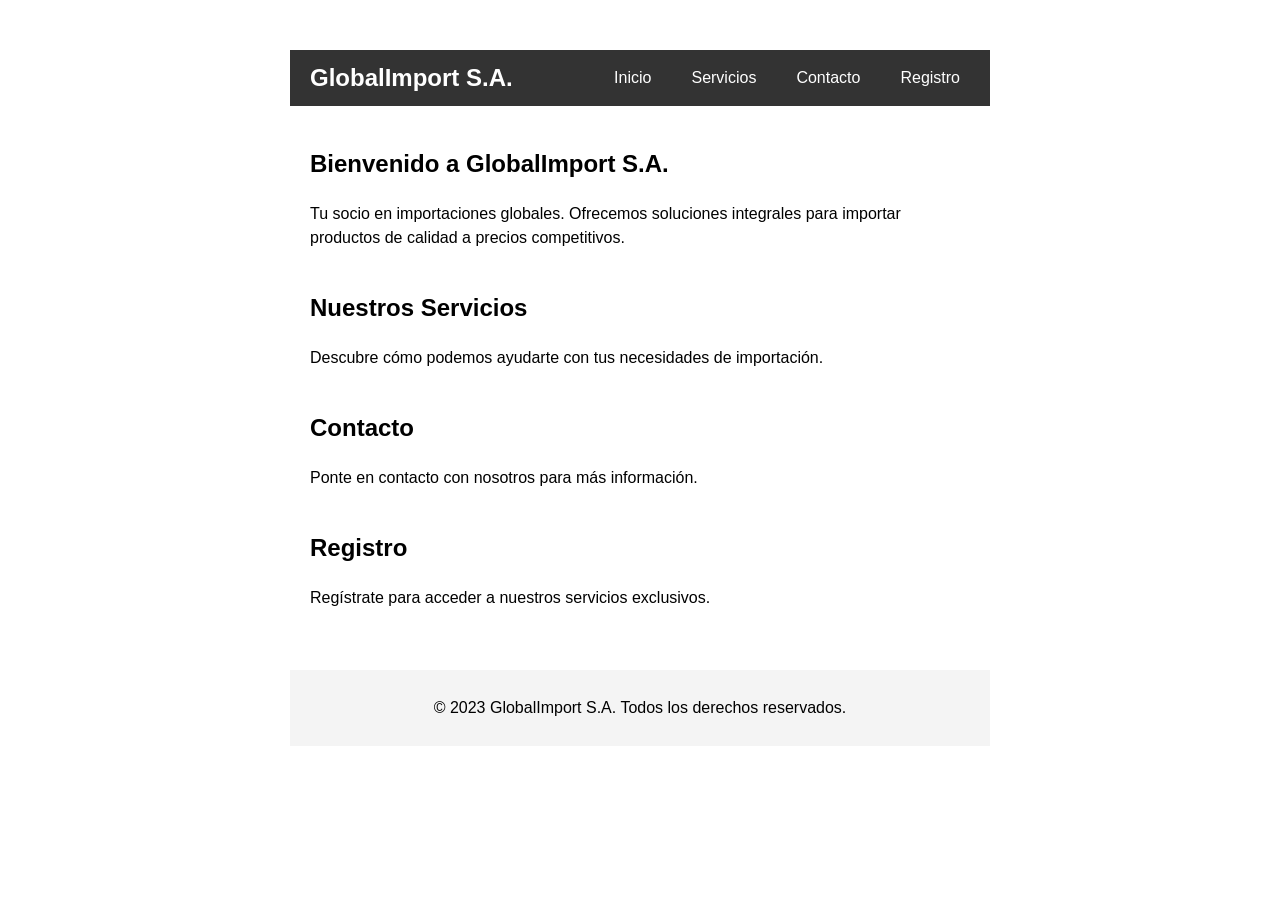
<file: index.html>
<!DOCTYPE html>
<html lang="es">
<head>
    <meta charset="UTF-8">
    <meta name="viewport" content="width=device-width, initial-scale=1.0">
    <title>GlobalImport S.A. - Importaciones Globales</title>
    <link rel="stylesheet" href="style.css">
</head>
<body>
    <header>
        <nav class="navbar">
            <div class="logo">
                <h1>GlobalImport S.A.</h1>
            </div>
            <ul class="nav-links">
                <li><a href="#inicio">Inicio</a></li>
                <li><a href="#servicios">Servicios</a></li>
                <li><a href="#contacto">Contacto</a></li>
                <li><a href="#registro">Registro</a></li>
            </ul>
        </nav>
    </header>

    <main>
        <section id="inicio">
            <h2>Bienvenido a GlobalImport S.A.</h2>
            <p>Tu socio en importaciones globales. Ofrecemos soluciones integrales para importar productos de calidad a precios competitivos.</p>
        </section>

        <section id="servicios">
            <h2>Nuestros Servicios</h2>
            <p>Descubre cómo podemos ayudarte con tus necesidades de importación.</p>
            <!-- Aquí se pueden agregar más detalles sobre servicios -->
        </section>

        <section id="contacto">
            <h2>Contacto</h2>
            <p>Ponte en contacto con nosotros para más información.</p>
        </section>

        <section id="registro">
            <h2>Registro</h2>
            <p>Regístrate para acceder a nuestros servicios exclusivos.</p>
        </section>
    </main>

    <footer>
        <p>&copy; 2023 GlobalImport S.A. Todos los derechos reservados.</p>
    </footer>
</body>
</html>
</file>
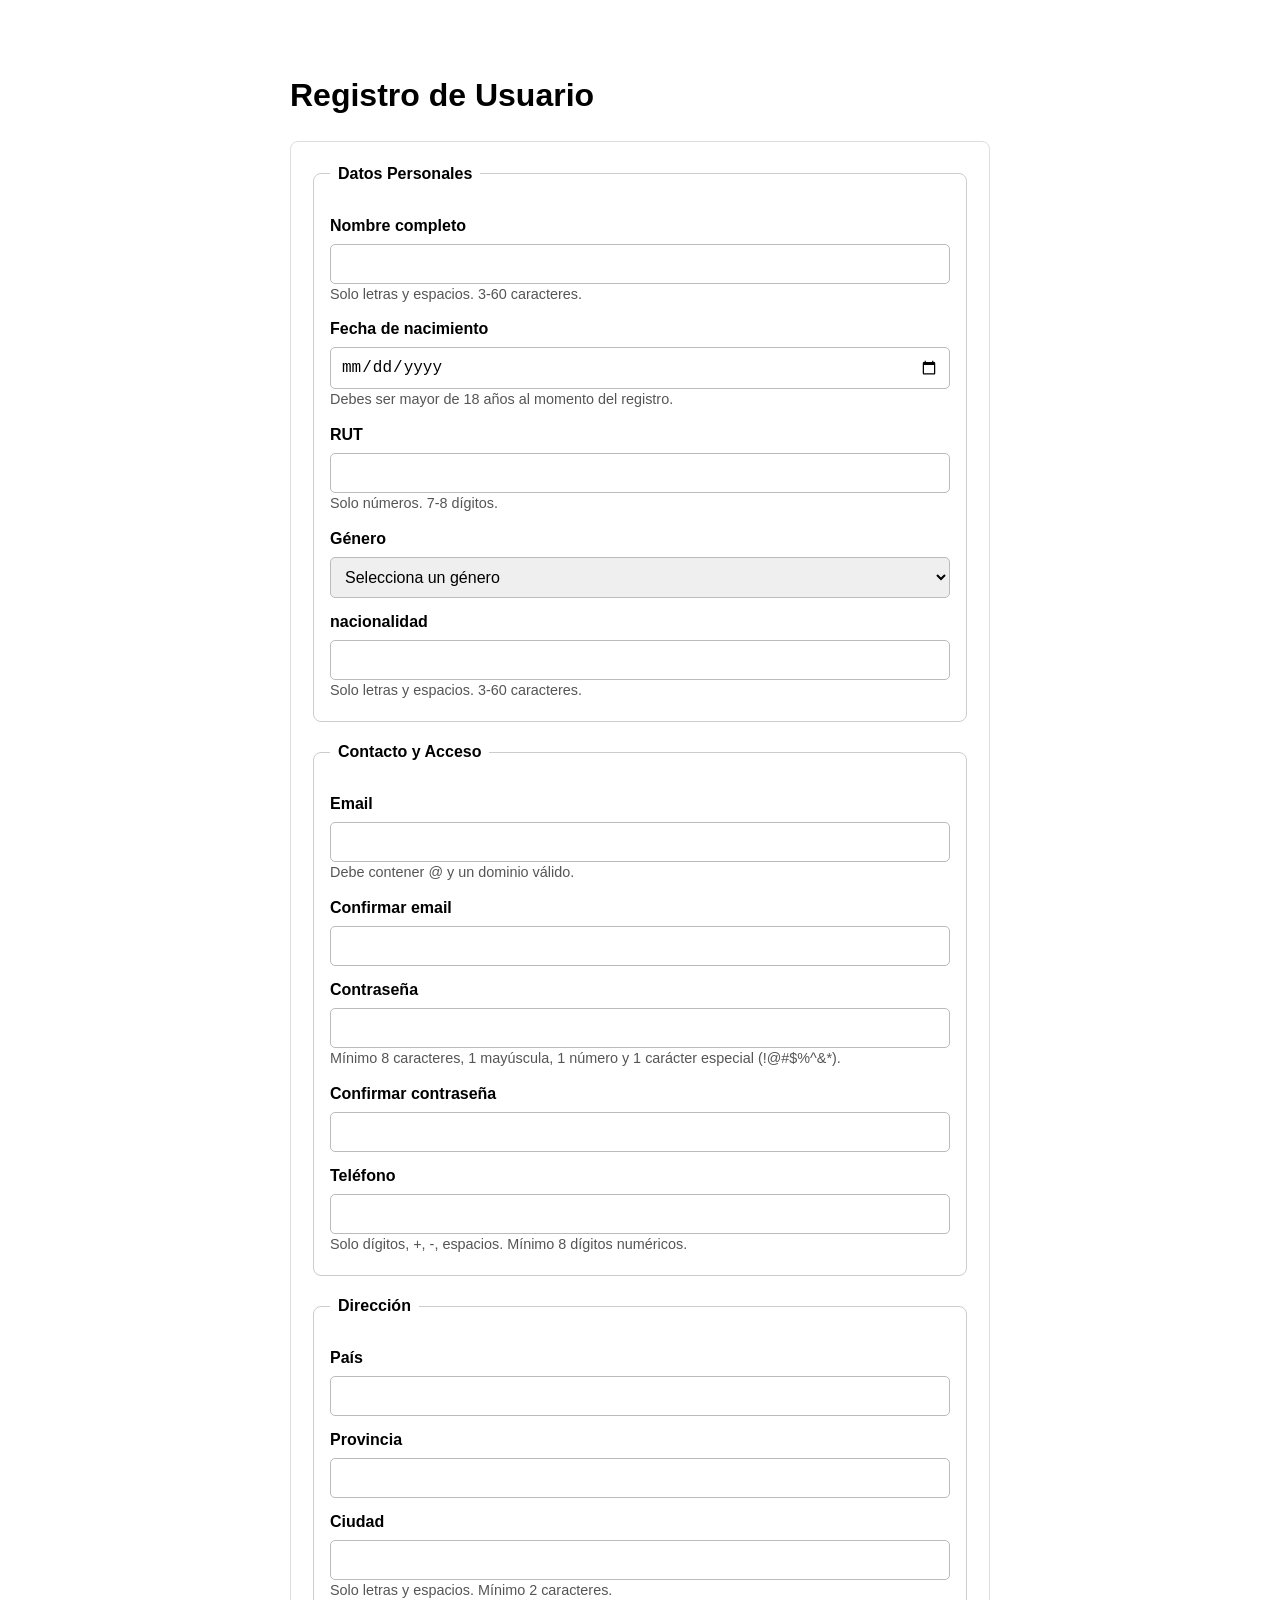
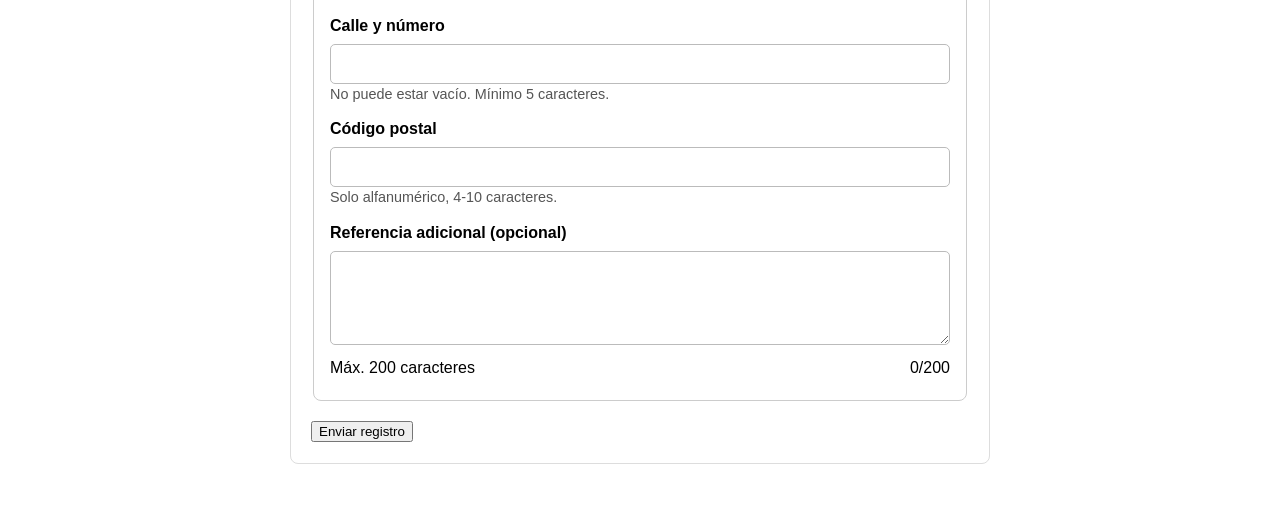
<file: formulario.html>
<!DOCTYPE html>
<html lang="es">
<head>
    <meta charset="UTF-8">
    <meta name="viewport" content="width=device-width, initial-scale=1.0">
    <title>Registro con Validaciones</title>
    <link rel="stylesheet" href="style.css">
</head>
<body>
    <h1>Registro de Usuario</h1>
    <form id="registroForm" novalidate>
        <fieldset>
            <legend>Datos Personales</legend>

            <label for="nombre">Nombre completo</label>
            <input type="text" id="nombre" name="nombre" maxlength="60" required>
            <div class="small">Solo letras y espacios. 3-60 caracteres.</div>
            <div class="error" id="error-nombre"></div>

            <label for="fechaNacimiento">Fecha de nacimiento</label>
            <input type="date" id="fechaNacimiento" name="fechaNacimiento" required>
            <div class="small">Debes ser mayor de 18 años al momento del registro.</div>
            <div class="error" id="error-fecha"></div>

            <label for="rut">RUT</label>
            <input type="text" id="rut" name="rut" inputmode="numeric" maxlength="8" required>
            <div class="small">Solo números. 7-8 dígitos.</div>
            <div class="error" id="error-rut"></div>

            <label for="genero">Género</label>
            <select id="genero" name="genero" required>
                <option value="">Selecciona un género</option>
                <option value="femenino">Femenino</option>
                <option value="masculino">Masculino</option>
                <option value="otro">Otro</option>
            </select>
            <div class="error" id="error-genero"></div>

            <label for="nombre">nacionalidad</label>
            <input type="text" id="nacionalidad" name="nacionalidad" maxlength="60" required>
            <div class="small">Solo letras y espacios. 3-60 caracteres.</div>
            <div class="error" id="error-nombre"></div>
            </select>
            <div class="error" id="error-nacionalidad"></div>
        </fieldset>

        <fieldset>
            <legend>Contacto y Acceso</legend>

            <label for="email">Email</label>
            <input type="email" id="email" name="email" required>
            <div class="small">Debe contener @ y un dominio válido.</div>
            <div class="error" id="error-email"></div>

            <label for="confirmarEmail">Confirmar email</label>
            <input type="email" id="confirmarEmail" name="confirmarEmail" required>
            <div class="error" id="error-confirmarEmail"></div>

            <label for="password">Contraseña</label>
            <input type="password" id="password" name="password" required>
            <div class="small">Mínimo 8 caracteres, 1 mayúscula, 1 número y 1 carácter especial (!@#$%^&*).</div>
            <div class="error" id="error-password"></div>

            <label for="confirmarPassword">Confirmar contraseña</label>
            <input type="password" id="confirmarPassword" name="confirmarPassword" required>
            <div class="error" id="error-confirmarPassword"></div>

            <label for="telefono">Teléfono</label>
            <input type="tel" id="telefono" name="telefono" required>
            <div class="small">Solo dígitos, +, -, espacios. Mínimo 8 dígitos numéricos.</div>
            <div class="error" id="error-telefono"></div>
        </fieldset>

        <fieldset>
            <legend>Dirección</legend>

            <label for="pais">País</label>
            <input type="text" id="pais" name="pais" required>
            <div class="error" id="error-pais"></div>

            <label for="provincia">Provincia</label>
            <input type="text" id="provincia" name="provincia" required>
            <div class="error" id="error-provincia"></div>

            <label for="ciudad">Ciudad</label>
            <input type="text" id="ciudad" name="ciudad" required>
            <div class="small">Solo letras y espacios. Mínimo 2 caracteres.</div>
            <div class="error" id="error-ciudad"></div>

            <label for="calle">Calle y número</label>
            <input type="text" id="calle" name="calle" required>
            <div class="small">No puede estar vacío. Mínimo 5 caracteres.</div>
            <div class="error" id="error-calle"></div>

            <label for="codigoPostal">Código postal</label>
            <input type="text" id="codigoPostal" name="codigoPostal" required>
            <div class="small">Solo alfanumérico, 4-10 caracteres.</div>
            <div class="error" id="error-codigoPostal"></div>

            <label for="referencia">Referencia adicional (opcional)</label>
            <textarea id="referencia" name="referencia" rows="4" maxlength="200"></textarea>
            <div class="counter"><span>Máx. 200 caracteres</span><span id="referenciaContador">0/200</span></div>
            <div class="error" id="error-referencia"></div>
        </fieldset>

        <button type="submit">Enviar registro</button>
    </form>

    <script src="validaciones.js"></script>
</body>
</html>
</file>
<file: style.css>
body {
    font-family: Arial, sans-serif;
    max-width: 700px;
    margin: 30px auto;
    padding: 20px;
    line-height: 1.5;
}
form {
    border: 1px solid #ddd;
    padding: 20px;
    border-radius: 8px;
    background: #fff;
}
fieldset {
    border: 1px solid #ccc;
    border-radius: 8px;
    padding: 16px;
    margin-bottom: 18px;
}
legend {
    font-weight: bold;
    padding: 0 8px;
}
label {
    display: block;
    margin-top: 12px;
    font-weight: 600;
}
input, select, textarea {
    width: 100%;
    padding: 10px;
    margin-top: 6px;
    border: 1px solid #bbb;
    border-radius: 5px;
    box-sizing: border-box;
    font-size: 1rem;
}
.small {
    font-size: 0.9rem;
    color: #555;
}
.error {
    color: #b00020;
    font-size: 0.9rem;
    margin-top: 4px;
}
.counter {
    display: flex;
    justify-content: space-between;
    margin-top: 4px;
}

/* Navbar Styles */
.navbar {
    display: flex;
    justify-content: space-between;
    align-items: center;
    background-color: #333;
    color: white;
    padding: 10px 20px;
}

.logo h1 {
    margin: 0;
    font-size: 1.5rem;
}

.nav-links {
    list-style: none;
    display: flex;
    margin: 0;
    padding: 0;
}

.nav-links li {
    margin-left: 20px;
}

.nav-links a {
    color: white;
    text-decoration: none;
    padding: 5px 10px;
    transition: background-color 0.3s;
}

.nav-links a:hover {
    background-color: #555;
}

/* Main content styles */
main {
    padding: 20px;
}

section {
    margin-bottom: 40px;
}

footer {
    text-align: center;
    padding: 10px;
    background-color: #f4f4f4;
}
    font-size: 0.9rem;
    color: #555;
}
button {
    margin-top: 18px;
    padding: 12px 20px;
    background-color: #007bff;
    color: white;
    border: none;
    border-radius: 6px;
    cursor: pointer;
    font-size: 1rem;
}
button:hover {
    background-color: #0056b3;
}
</file>
